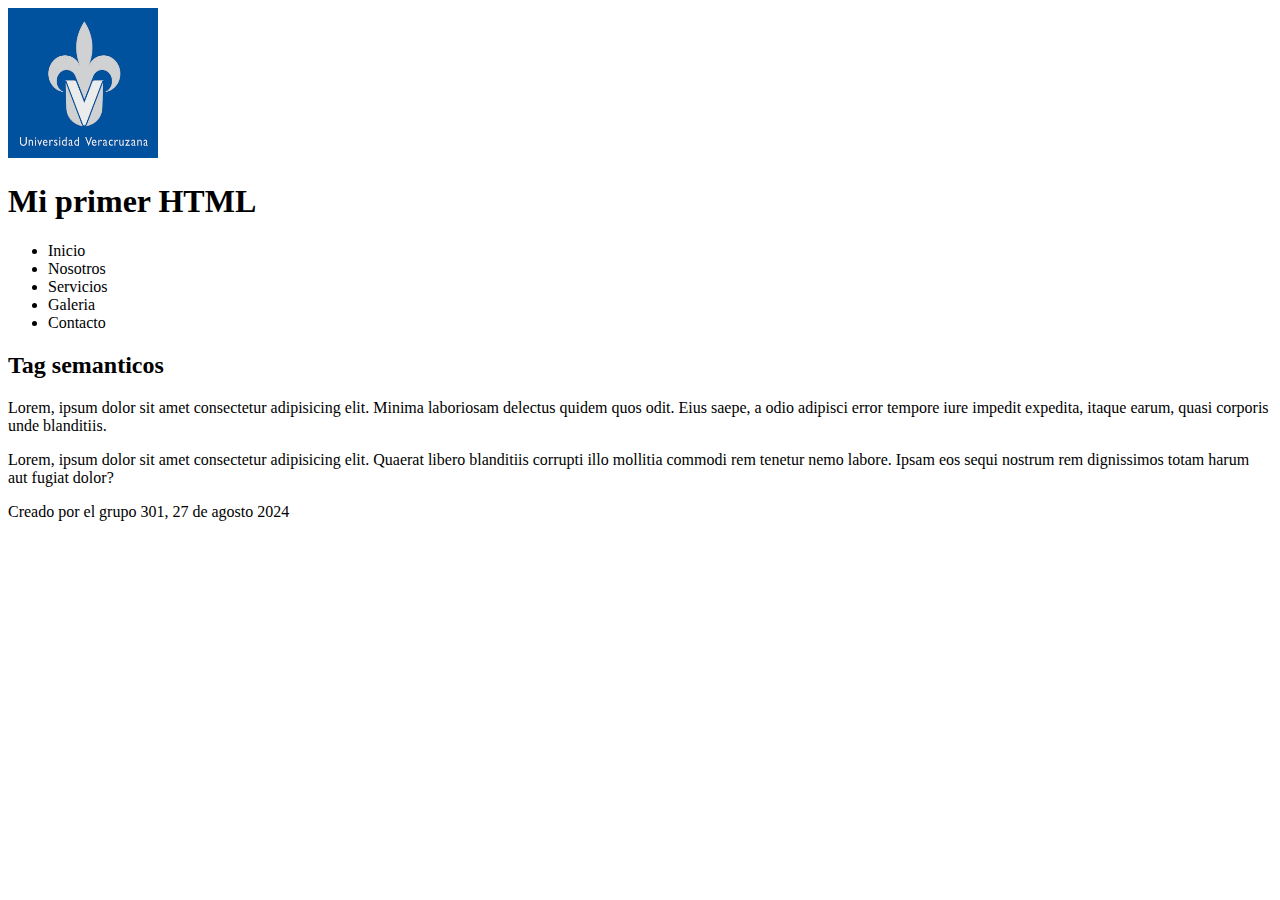
<file: a6/a2/index.html>
<!DOCTYPE html>
<html lang="es">
<header>
    <meta charset="UTF-8">
    <meta name="viewport" content="width=device-width, initial-scale=1.0">
    <title>Actividad 2</title>
    
</header>
    

<body>
    
    <header>
        <img src="img/flor.jpg" width="150 px" height=150px"" alt="">   
        <h1>Mi primer HTML</h1>
    </header>
    <div>   
    <nav>
        <ul>
            <li>Inicio</li>
            <li>Nosotros</li>
            <li>Servicios</li>
            <li>Galeria</li>
            <li>Contacto</li>
        </ul>
    </nav>
    <section>
        <h2>Tag semanticos</h2>
        <p>Lorem, ipsum dolor sit amet consectetur adipisicing elit. Minima laboriosam delectus quidem quos odit. Eius saepe, a odio adipisci error tempore iure impedit expedita, itaque earum, quasi corporis unde blanditiis.</p>
    </section>
    <aside>
        <p>Lorem, ipsum dolor sit amet consectetur adipisicing elit. Quaerat libero blanditiis corrupti illo mollitia commodi rem tenetur nemo labore. Ipsam eos sequi nostrum rem dignissimos totam harum aut fugiat dolor?</p>
    </aside>
<footer>Creado por el grupo 301, 27 de agosto 2024</footer>
</div>
</body>
</html>
</file>
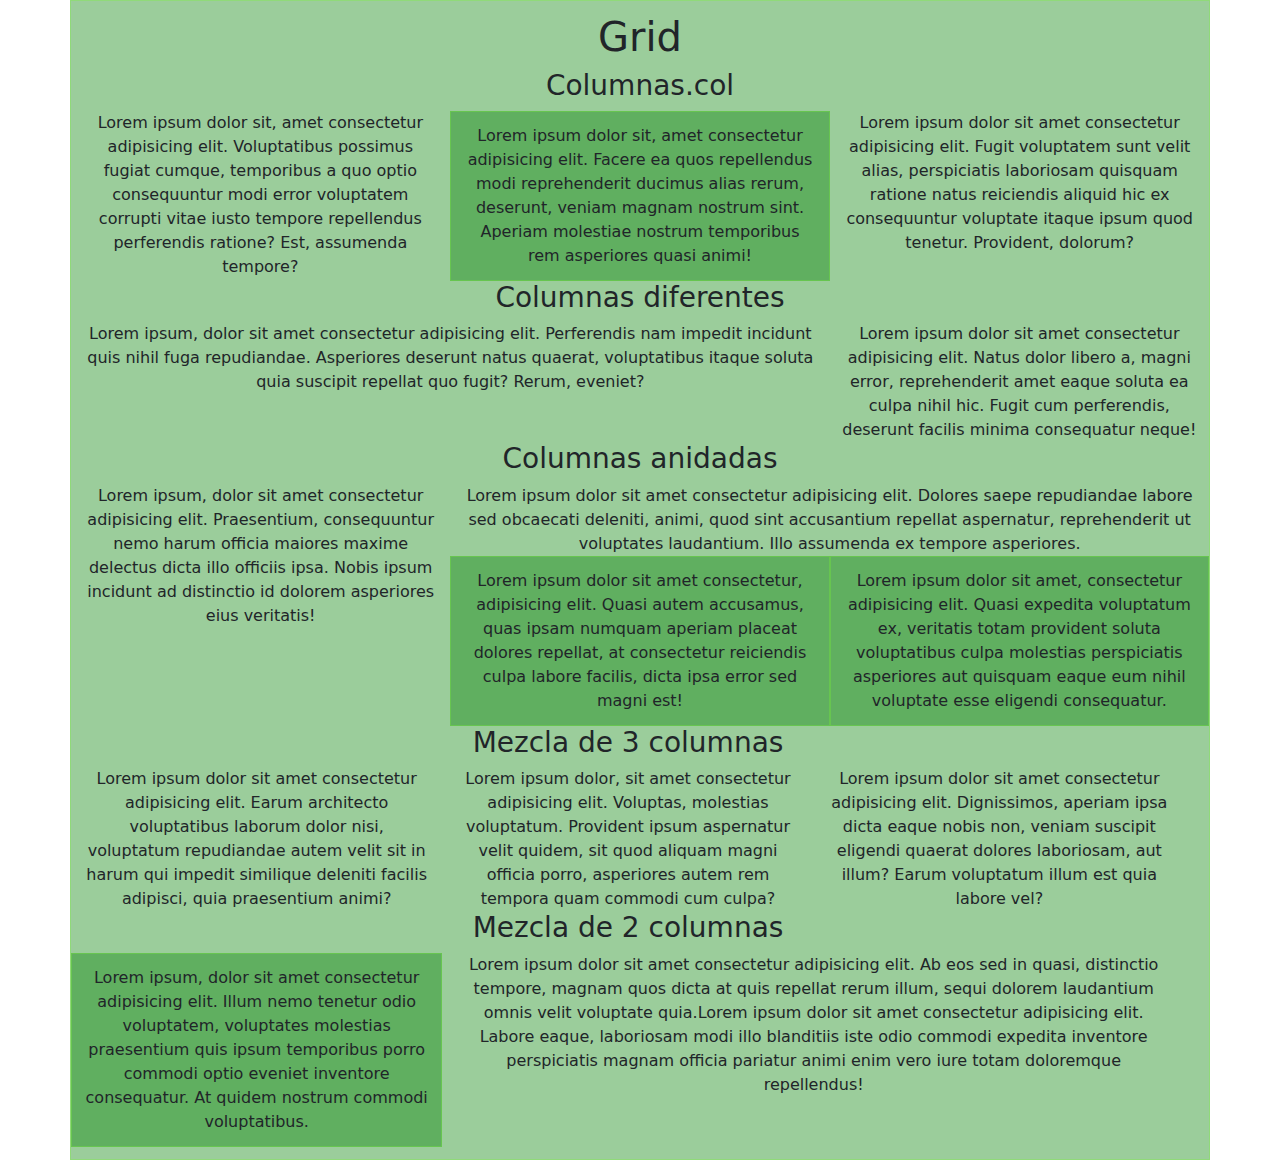
<file: a6/a5/bts.html>
<!doctype html>
<html lang="en">
  <head>
    <meta charset="utf-8">
    <meta name="viewport" content="width=device-width, initial-scale=1">
    <title>Bootstrap demo</title>
    <link href="https://cdn.jsdelivr.net/npm/bootstrap@5.3.3/dist/css/bootstrap.min.css" rel="stylesheet" integrity="sha384-QWTKZyjpPEjISv5WaRU9OFeRpok6YctnYmDr5pNlyT2bRjXh0JMhjY6hW+ALEwIH" crossorigin="anonymous">
    <link rel="stylesheet" href="css/estilo.css">
  </head>
  <body>
    <div class="container text-center themed-grid-col">
         <h1>Grid</h1>
         <h3>Columnas.col</h3>
         <div class="row">
            <div class="col">Lorem ipsum dolor sit, amet consectetur adipisicing elit. Voluptatibus possimus fugiat cumque, temporibus a quo optio consequuntur modi error voluptatem corrupti vitae iusto tempore repellendus perferendis ratione? Est, assumenda tempore?</div>
            <div class="col themed-grid-col">Lorem ipsum dolor sit, amet consectetur adipisicing elit. Facere ea quos repellendus modi reprehenderit ducimus alias rerum, deserunt, veniam magnam nostrum sint. Aperiam molestiae nostrum temporibus rem asperiores quasi animi!</div>
            <div class="col">Lorem ipsum dolor sit amet consectetur adipisicing elit. Fugit voluptatem sunt velit alias, perspiciatis laboriosam quisquam ratione natus reiciendis aliquid hic ex consequuntur voluptate itaque ipsum quod tenetur. Provident, dolorum?</div>
         </div>
         <div class="row">
            <h3>Columnas diferentes</h3>
            <div class="col-md-8">Lorem ipsum, dolor sit amet consectetur adipisicing elit. Perferendis nam impedit incidunt quis nihil fuga repudiandae. Asperiores deserunt natus quaerat, voluptatibus itaque soluta quia suscipit repellat quo fugit? Rerum, eveniet?</div>
            <div class="col-md-4">Lorem ipsum dolor sit amet consectetur adipisicing elit. Natus dolor libero a, magni error, reprehenderit amet eaque soluta ea culpa nihil hic. Fugit cum perferendis, deserunt facilis minima consequatur neque!</div>
         </div>
         
         <div class="row">
            <h3>Columnas anidadas</h3>
        
            <div class="col-md-4">Lorem ipsum, dolor sit amet consectetur adipisicing elit. Praesentium, consequuntur nemo harum officia maiores maxime delectus dicta illo officiis ipsa. Nobis ipsum incidunt ad distinctio id dolorem asperiores eius veritatis!</div>
            <div class="col-md-8">Lorem ipsum dolor sit amet consectetur adipisicing elit. Dolores saepe repudiandae labore sed obcaecati deleniti, animi, quod sint accusantium repellat aspernatur, reprehenderit ut voluptates laudantium. Illo assumenda ex tempore asperiores.<div class="row">
                <div class="col-6 themed-grid-col">Lorem ipsum dolor sit amet consectetur, adipisicing elit. Quasi autem accusamus, quas ipsam numquam aperiam placeat dolores repellat, at consectetur reiciendis culpa labore facilis, dicta ipsa error sed magni est!</div>
                <div class="col-6 themed-grid-col">Lorem ipsum dolor sit amet, consectetur adipisicing elit. Quasi expedita voluptatum ex, veritatis totam provident soluta voluptatibus culpa molestias perspiciatis asperiores aut quisquam eaque eum nihil voluptate esse eligendi consequatur.</div>
         </div>

    
           
        
    </div>
    <div class="row">
        <h3>Mezcla de 3 columnas</h3>
    <div class="col-sm-4">Lorem ipsum dolor sit amet consectetur adipisicing elit. Earum architecto voluptatibus laborum dolor nisi, voluptatum repudiandae autem velit sit in harum qui impedit similique deleniti facilis adipisci, quia praesentium animi?</div>
    <div class="col-md-4">Lorem ipsum dolor, sit amet consectetur adipisicing elit. Voluptas, molestias voluptatum. Provident ipsum aspernatur velit quidem, sit quod aliquam magni officia porro, asperiores autem rem tempora quam commodi cum culpa?</div>
    <div class="col-lg-4">Lorem ipsum dolor sit amet consectetur adipisicing elit. Dignissimos, aperiam ipsa dicta eaque nobis non, veniam suscipit eligendi quaerat dolores laboriosam, aut illum? Earum voluptatum illum est quia labore vel?</div>
</div>

<div class="row">
<h3>Mezcla de 2 columnas</h3>
<div class="col-sm-4 themed-grid-col">Lorem ipsum, dolor sit amet consectetur adipisicing elit. Illum nemo tenetur odio voluptatem, voluptates molestias praesentium quis ipsum temporibus porro commodi optio eveniet inventore consequatur. At quidem nostrum commodi voluptatibus.</div>
<div class="col-lg-8">Lorem ipsum dolor sit amet consectetur adipisicing elit. Ab eos sed in quasi, distinctio tempore, magnam quos dicta at quis repellat rerum illum, sequi dolorem laudantium omnis velit voluptate quia.Lorem ipsum dolor sit amet consectetur adipisicing elit. Labore eaque, laboriosam modi illo blanditiis iste odio commodi expedita inventore perspiciatis magnam officia pariatur animi enim vero iure totam doloremque repellendus!</div>
</div>
    <script src="https://cdn.jsdelivr.net/npm/bootstrap@5.3.3/dist/js/bootstrap.bundle.min.js" integrity="sha384-YvpcrYf0tY3lHB60NNkmXc5s9fDVZLESaAA55NDzOxhy9GkcIdslK1eN7N6jIeHz" crossorigin="anonymous"></script>

  </body>
</html>
</file>
<file: a6/a5/css/estilo.css>
.themed-grid-col {
    padding-top: .75rem;
    padding-bottom: .75rem;
    background-color: rgba(11, 133, 11, 0.411);
    border: 1px solid rgba(119, 249, 44, 0.3);
  }
  
  .themed-container {
    padding: .75rem;
    margin-bottom: 1.5rem;
    background-color: rgba(11, 133, 11, 0.87);
    border: 1px solid rgba(92, 249, 44, 0.3); }
</file>
